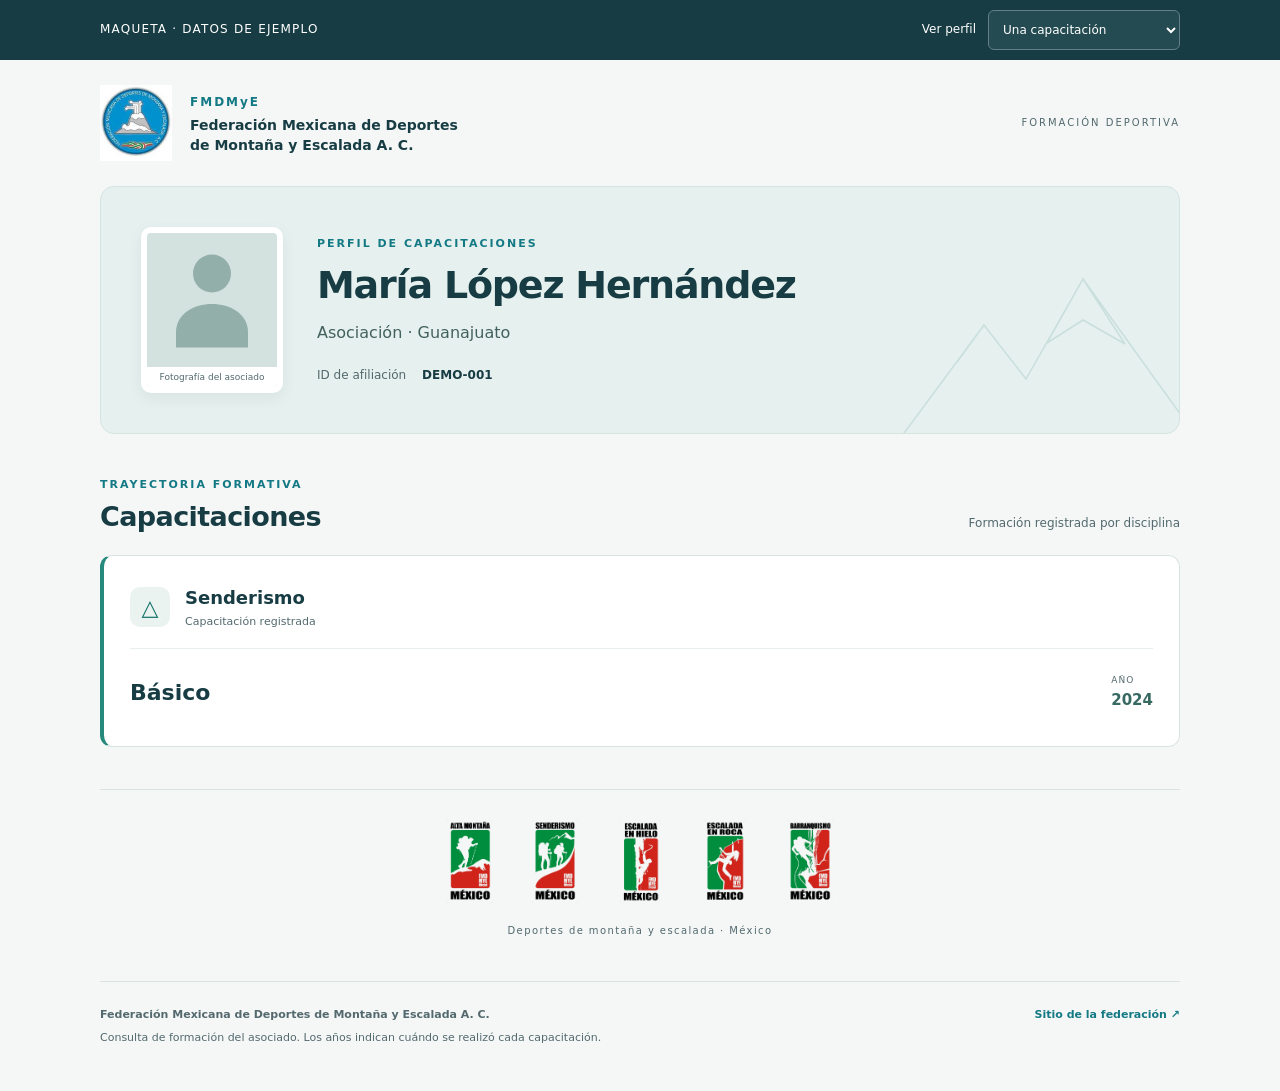
<file: index.html>
<!doctype html>
<html lang="es">

<head>
  <meta charset="utf-8">
  <meta name="viewport" content="width=device-width,initial-scale=1">
  <title>Perfil de capacitaciones · FMDMyE</title>
  <link rel="stylesheet" href="perfil.css">
  <script defer src="perfil.js"></script>
</head>

<body>
  <aside class="demo"><span>MAQUETA · DATOS DE EJEMPLO</span><label>Ver perfil <select id="ejemplo">
        <option value="una">Una capacitación</option>
        <option value="varias">Varias capacitaciones</option>
      </select></label></aside>
  <header class="institution">
    <div class="brand-logo" role="img" aria-label="Emblema de la federación"></div>
    <div><span class="eyebrow">FMDMyE</span>
      <p>Federación Mexicana de Deportes<br class="desktop"> de Montaña y Escalada A. C.</p>
    </div><span class="header-note">FORMACIÓN DEPORTIVA</span>
  </header>
  <main>
    <section class="identity" aria-labelledby="nombre">
      <div class="portrait" aria-label="Espacio para fotografía del asociado"><svg viewBox="0 0 100 120"
          aria-hidden="true">
          <circle cx="50" cy="38" r="19" />
          <path d="M14 112V97c0-38 72-38 72 0v15Z" />
        </svg><span>Fotografía del asociado</span></div>
      <div class="identity-copy">
        <p class="eyebrow">PERFIL DE CAPACITACIONES</p>
        <h1 id="nombre">María López Hernández</h1>
        <p class="association">Asociación · Guanajuato</p>
        <p class="member">ID de afiliación <strong id="identificador">DEMO-001</strong></p>
      </div>
      <div class="mountain" aria-hidden="true"><svg viewBox="0 0 300 180">
          <path d="m0 180 85-115 42 54 57-100 116 161M58 102l27-37 42 54M148 83l36-64 42 65-42-24Z" />
        </svg></div>
    </section>
    <section class="training" aria-labelledby="titulo">
      <div class="section-heading">
        <div>
          <p class="eyebrow">TRAYECTORIA FORMATIVA</p>
          <h2 id="titulo">Capacitaciones</h2>
        </div>
        <p>Formación registrada por disciplina</p>
      </div>
      <div id="cursos" class="courses" aria-live="polite"></div>
    </section>
    <section class="disciplines" aria-label="Disciplinas de la federación">
      <div class="emblems"><img src="assets/alta_montaña.jpeg" alt="Alta montaña"><img src="assets/senderismo.jpeg"
          alt="Senderismo"><img src="assets/escalada_en_hielo.jpeg" alt="Escalada en hielo"><img
          src="assets/escalada_roca.jpeg" alt="Escalada en roca"><img src="assets/barranquismo.jpeg" alt="Barranquismo">
      </div>
      <p>Deportes de montaña y escalada · México</p>
    </section>
  </main>
  <footer>
    <div><strong>Federación Mexicana de Deportes de Montaña y Escalada A. C.</strong>
      <p>Consulta de formación del asociado. Los años indican cuándo se realizó cada capacitación.</p>
    </div><a href="https://www.fmdmye.org/" target="_blank" rel="noopener noreferrer">Sitio de la federación ↗</a>
  </footer>
</body>

</html>
</file>
<file: perfil.css>
:root {
  color-scheme: light;
  --ink: #173c43;
  --muted: #53696e;
  --line: #d9e3e3;
  --accent: #137984;
  --paper: #f4f7f6
}

* {
  box-sizing: border-box
}

body {
  margin: 0;
  background: var(--paper);
  color: var(--ink);
  font-family: system-ui, -apple-system, "Segoe UI", sans-serif;
  line-height: 1.6
}

.demo {
  background: #173c43;
  color: white;
  padding: 10px max(20px, calc((100% - 1080px)/2));
  display: flex;
  justify-content: space-between;
  align-items: center;
  gap: 12px;
  font-size: 12px
}

.demo>span {
  letter-spacing: 1.2px
}

.demo label {
  display: flex;
  align-items: center;
  gap: 12px;
  white-space: nowrap
}

select {
  padding: 8px 30px 8px 10px;
  border: 1px solid #648086;
  border-radius: 6px;
  background: #244b52;
  color: white;
  font: inherit;
  min-height: 40px
}

select:focus-visible,
a:focus-visible {
  outline: 3px solid #e8b858;
  outline-offset: 4px
}

.institution {
  max-width: 1128px;
  margin: auto;
  padding: 25px 24px;
  display: flex;
  align-items: center;
  gap: 18px
}

.brand-logo {
  width: 72px;
  height: 76px;
  flex-shrink: 0;
  background-image: url('assets/hoja_sin_texto.jpeg');
  background-size: 618px 800px;
  background-position: -54px -17px;
  background-repeat: no-repeat
}

.eyebrow {
  font-size: 11px;
  letter-spacing: 2px;
  font-weight: 700;
  color: var(--accent);
  margin: 0 0 10px
}

.institution p {
  font-size: 14px;
  line-height: 1.4;
  margin: 3px 0;
  font-weight: 600
}

.institution .eyebrow {
  font-size: 12px
}

.header-note {
  margin-left: auto;
  font-size: 10px;
  letter-spacing: 2px;
  color: var(--muted)
}

main {
  max-width: 1080px;
  margin: 0 auto;
  padding: 0 0 32px
}

.identity {
  position: relative;
  overflow: hidden;
  display: flex;
  align-items: center;
  gap: 34px;
  padding: 40px;
  background: #e6f0ee;
  border: 1px solid #d4e4e1;
  border-radius: 14px
}

.portrait {
  position: relative;
  flex-shrink: 0;
  width: 142px;
  height: 166px;
  border: 6px solid white;
  border-radius: 10px;
  background: #d3e2df;
  box-shadow: 0 5px 15px #173c4310;
  text-align: center;
  overflow: hidden
}

.portrait svg {
  height: 125px;
  width: 100px;
  fill: #93afa9
}

.portrait span {
  position: absolute;
  bottom: 0;
  left: 0;
  right: 0;
  background: #fff;
  font-size: 9px;
  color: #53696e;
  padding: 3px 0
}

.identity-copy {
  z-index: 1
}

.identity h1 {
  font-size: clamp(26px, 3.5vw, 38px);
  letter-spacing: -1.2px;
  line-height: 1.2;
  max-width: 550px;
  margin: 10px 0 12px
}

.association {
  font-size: 16px;
  margin: 0;
  color: #42615e
}

.member {
  font-size: 12px;
  margin: 20px 0 0;
  color: var(--muted)
}

.member strong {
  margin-left: 12px;
  color: var(--ink);
  font-weight: 600
}

.mountain {
  position: absolute;
  right: -20px;
  bottom: -15px;
  width: 300px;
  opacity: .14
}

.mountain svg {
  fill: none;
  stroke: #197c75;
  stroke-width: 1.5
}

.training {
  margin-top: 42px
}

.section-heading {
  display: flex;
  align-items: end;
  justify-content: space-between;
  gap: 15px;
  margin-bottom: 22px
}

.section-heading h2 {
  font-size: 27px;
  line-height: 1.2;
  margin: 0;
  letter-spacing: -.6px
}

.section-heading .eyebrow {
  margin-bottom: 7px
}

.section-heading>p {
  font-size: 12px;
  color: var(--muted);
  margin: 0
}

.courses {
  display: grid;
  grid-template-columns: repeat(2, minmax(0, 1fr));
  gap: 18px
}

.courses.single {
  grid-template-columns: 1fr
}

.course {
  background: white;
  border: 1px solid var(--line);
  border-radius: 12px;
  overflow: hidden
}

.course-head {
  display: flex;
  align-items: center;
  gap: 15px;
  padding: 24px 26px 18px
}

.course-mark {
  display: grid;
  place-items: center;
  width: 40px;
  height: 40px;
  border-radius: 10px;
  background: #eaf3f0;
  color: #16746a;
  font-size: 22px
}

.course h3 {
  font-size: 18px;
  margin: 0;
  font-weight: 650
}

.course-head p {
  font-size: 11px;
  margin: 0;
  color: var(--muted)
}

.course ul {
  list-style: none;
  padding: 0 26px 10px;
  margin: 0
}

.course li {
  padding: 17px 0;
  border-top: 1px solid #e9eeee;
  display: flex;
  justify-content: space-between;
  gap: 20px;
  align-items: center
}

.course li strong {
  font-size: 16px;
  font-weight: 550
}

.year {
  font-size: 15px;
  font-weight: 650;
  white-space: nowrap;
  color: #376962
}

.year small {
  font-size: 9px;
  font-weight: 400;
  display: block;
  color: var(--muted);
  text-transform: uppercase;
  letter-spacing: 1px
}

.single .course {
  border-left: 4px solid #26897c
}

.single .course-head {
  padding-top: 28px
}

.single .course li {
  padding: 24px 0
}

.single .course li strong {
  font-size: 22px
}

.disciplines {
  margin-top: 42px;
  border-top: 1px solid var(--line);
  padding-top: 30px;
  text-align: center
}

.emblems {
  display: flex;
  justify-content: center;
  align-items: center;
  gap: 35px
}

.emblems img {
  height: 83px;
  width: 50px;
  object-fit: contain;
  mix-blend-mode: multiply
}

.disciplines p {
  font-size: 10px;
  letter-spacing: 1.4px;
  color: var(--muted);
  margin-top: 20px
}

footer {
  max-width: 1080px;
  margin: 0 auto;
  padding: 24px 0 38px;
  border-top: 1px solid var(--line);
  display: flex;
  justify-content: space-between;
  gap: 28px;
  font-size: 11px;
  color: var(--muted)
}

footer strong {
  font-weight: 600
}

footer p {
  margin: 6px 0
}

footer a {
  color: var(--accent);
  white-space: nowrap;
  text-decoration: none;
  font-weight: 600
}

@media(max-width:1140px) {

  main,
  footer {
    margin-left: 24px;
    margin-right: 24px
  }
}

@media(max-width:650px) {
  .demo {
    flex-direction: column;
    gap: 7px;
    padding: 10px 16px
  }

  .demo>span {
    font-size: 9px
  }

  .institution {
    padding: 20px;
    gap: 12px
  }

  .institution p {
    font-size: 11px
  }

  .header-note {
    display: none
  }

  .brand-logo {
    transform: scale(.8);
    margin: -8px;
    width: 72px
  }

  .desktop {
    display: none
  }

  main,
  footer {
    margin-left: 16px;
    margin-right: 16px
  }

  .identity {
    padding: 27px 22px;
    gap: 20px;
    align-items: flex-start;
    flex-direction: column
  }

  .portrait {
    width: 105px;
    height: 123px
  }

  .portrait svg {
    height: 95px
  }

  .portrait span {
    font-size: 7px
  }

  .identity h1 {
    font-size: 30px;
    max-width: 300px
  }

  .identity .eyebrow {
    font-size: 9px
  }

  .association {
    font-size: 14px
  }

  .member {
    margin-top: 12px
  }

  .mountain {
    width: 220px
  }

  .training {
    margin-top: 30px
  }

  .section-heading {
    display: block
  }

  .section-heading>p {
    margin-top: 8px
  }

  .courses {
    grid-template-columns: 1fr
  }

  .course-head {
    padding: 22px 20px 16px
  }

  .course ul {
    padding: 0 20px 8px
  }

  .single .course li strong {
    font-size: 20px
  }

  .emblems {
    gap: 16px
  }

  .emblems img {
    height: 70px;
    width: 43px
  }

  .disciplines {
    margin-top: 30px
  }

  footer {
    display: block
  }

  footer a {
    display: inline-block;
    margin-top: 12px;
    min-height: 32px
  }
}

@media(prefers-reduced-motion:no-preference) {
  .course {
    animation: appear .25s ease
  }

  @keyframes appear {
    from {
      opacity: .4;
      transform: translateY(5px)
    }

    to {
      opacity: 1;
      transform: none
    }
  }
}
</file>
